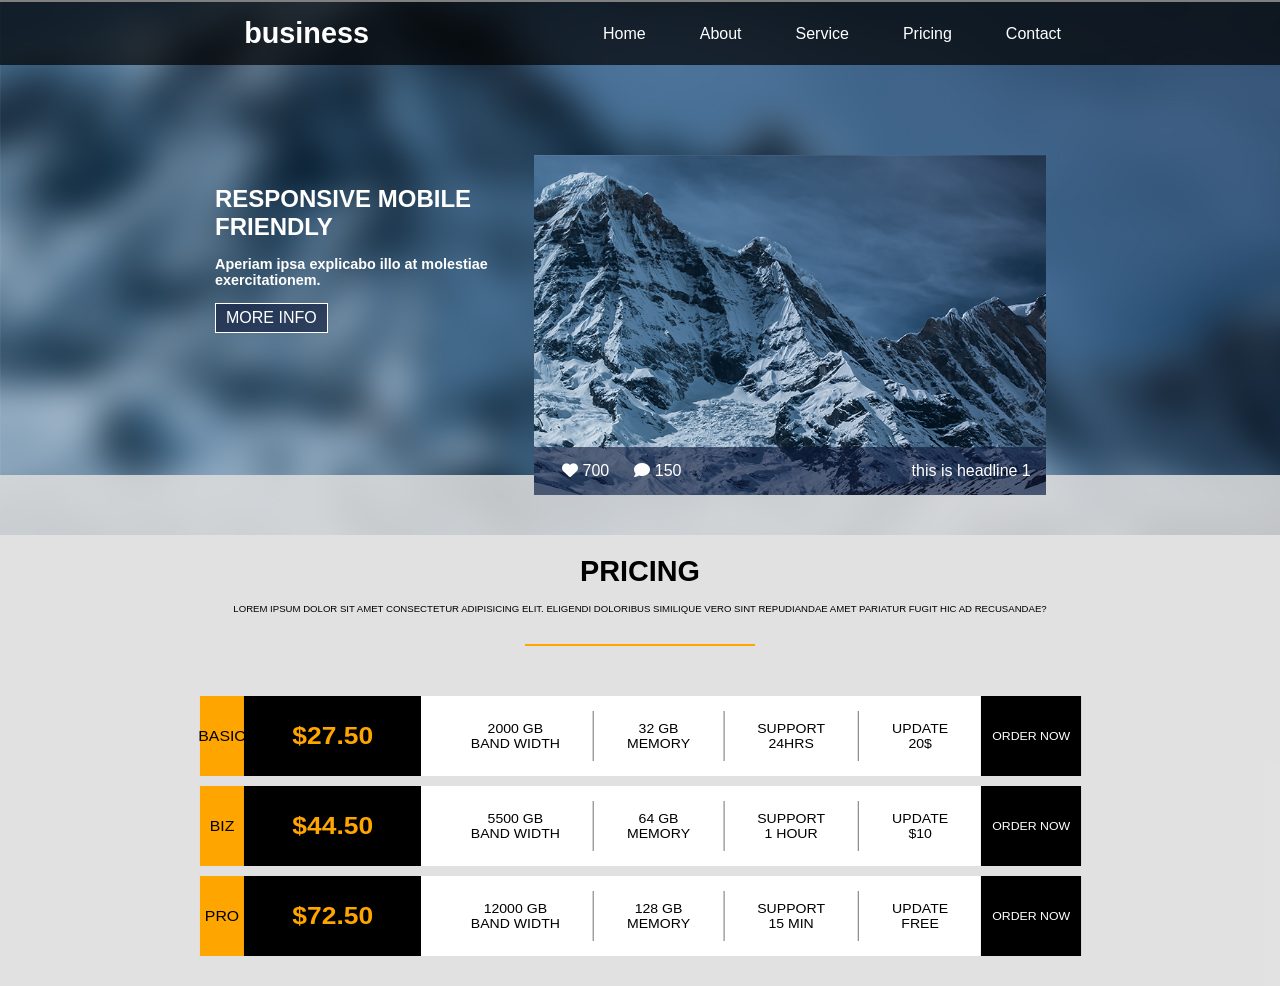
<file: index.html>
<!DOCTYPE html>
<html lang="en">

<head>
    <meta charset="UTF-8">
    <meta http-equiv="X-UA-Compatible" content="IE=edge">
    <meta name="viewport" content="width=device-width, initial-scale=1">
    <link rel="stylesheet" href="./css/all.css">
    <link rel="stylesheet" href="./css/Business.css" type="text/css">
    <title>Business</title>
</head>

<body>
    <section id="sec-1">
        <header>
            <div class="logo">busi<span>ne</span>ss</div>
            <nav>
                <a href="#">Home</a>
                <a href="#">About</a>
                <a href="#">Service</a>
                <a href="#sec-7">Pricing</a>
                <a href="#">Contact</a>
            </nav>
        </header>

        <div class="container">
            <article class="left">
                <h3>
                    responsive mobile friendly
                </h3>
                <p>
                    Aperiam ipsa explicabo illo at molestiae exercitationem.
                </p>
                <a href="#">more info</a>
            </article>
            <article class="right">
                <div class="pic">
                    <footer>
                        <div class="lc">
                            <div><i class="fa-solid fa-heart"></i>700</div>
                            <div><i class="fa-solid fa-comment"></i>150</div>
                        </div>
                        <div>this is headline 1</div>
                    </footer>
                </div>
            </article>

        </div>

    </section>

    <section id="sec-7">
        <div class="container">
            <h2>pricing</h2>
            <p>
                Lorem ipsum dolor sit amet consectetur adipisicing elit.
                Eligendi doloribus similique vero sint repudiandae amet pariatur fugit hic ad recusandae?
            </p>
            <div class="box"></div>
            <div class="body">
                <article>
                    <div class="biz">basic</div>
                    <div class="pricing">$27.50</div>
                    <div class="bet">
                        <div class="b-w">2000 gb<br> band width</div>
                        <div class="memory">32 gb <br>memory</div>
                        <div class="hrs">support<br> 24hrs</div>
                        <div class="update">update<br> 20$</div>
                    </div>
                    <div class="order">order now</div>
                </article>
                <article>
                    <div class="biz">biz</div>
                    <div class="pricing">$44.50</div>
                    <div class="bet">
                        <div class="b-w">5500 gb<br> band width</div>
                        <div class="memory">64 gb <br>memory</div>
                        <div class="hrs">support<br> 1 hour</div>
                        <div class="update">update<br> $10</div>
                    </div>
                    <div class="order">order now</div>
                </article>
                <article>
                    <div class="biz">pro</div>
                    <div class="pricing">$72.50</div>
                    <div class="bet">
                        <div class="b-w">12000 gb<br> band width</div>
                        <div class="memory">128 gb <br>memory</div>
                        <div class="hrs">support<br> 15 min</div>
                        <div class="update">update<br> free</div>
                    </div>
                    <div class="order">order now</div>
                </article>
            </div>
        </div>
    </section>

</body>

</html>
</file>
<file: css/Business.css>
* {
    margin: 0;
    padding: 0;
    box-sizing: border-box;
}

html {
    font-size: 16px;
    font-family: 'Segoe UI', Tahoma, Geneva, Verdana, sans-serif;
}

.container {
    margin-left: 15px;
    margin-right: 15px;
}

#sec-1 {
    background-image: url("../images/Banner-bg.jpg");
    border-bottom: 60px solid #dddd;

}


#sec-1 header {
    display: flex;
    justify-content: space-between;
    margin: auto;
    background-color: rgba(0, 0, 0, 0.7);
    border-top: 2px solid gray;

}

#sec-1 .logo {
    /* background-color: aqua; */
    flex-grow: 1;
    max-width: 30%;
    padding: 15px;
    font-size: 1.8rem;
    font-weight: bold;
    display: flex;
    justify-content: flex-end;
    color: white;

}

#sec-1 header nav {
    /* background-color: cornflowerblue; */
    display: flex;
    align-items: center;
    justify-content: space-around;
    width: 40%;
    margin-right: 15%;



}

#sec-1 header nav a {
    text-decoration: none;
    color: white;
}


#sec-1 .container {
    display: flex;
    justify-content: space-around;
    padding-top: 60px;
}

#sec-1 article:first-of-type {
    margin-left: 200px;
    padding-top: 60px;
}

#sec-1 .container .left h3 {
    text-transform: uppercase;
    font-size: 1.5rem;
    font-weight: 700;
    color: white;
    margin-bottom: 15px;
}

#sec-1 .container .left p {
    font-weight: 600;
    font-size: 0.9rem;
    color: white;
    margin-bottom: 15px;
}

#sec-1 .container .left a {
    display: inline-block;
    text-transform: uppercase;
    text-decoration: none;
    color: white;
    background-color: rgba(12, 23, 56, 0.6);
    padding: 5px 10px;
    border: thin white solid;
}

#sec-1 .container .right {
    position: relative;
    width: 70%;
    height: 350px;
}

#sec-1 .container .pic {
    background-image: url("../images/img1.jpg");
    background-position: center center;
    background-repeat: no-repeat;
    background-size: cover;
    height: 340px;
    width: 70%;
    position: relative;
    position: absolute;
    bottom: -20px;

}

#sec-1 .container .pic footer {
    display: flex;
    justify-content: space-between;
    background-color: rgba(12, 23, 56, 0.6);
    padding: 15px;
    color: white;
    position: absolute;
    bottom: 0;
    width: 100%;

}

#sec-1 .container .pic footer .lc {
    display: flex;
    width: 30%;
    justify-content: space-around;
}

#sec-1 .container .pic footer .lc i {
    color: white;
    margin-right: 5px;
}









#sec-7 {
    background-color: #dddd;
    padding: 20px 50px;
}

#sec-7 h2 {
    text-transform: uppercase;
    font-size: 1.8rem;
    font-weight: 600;
    text-align: center;
    margin-bottom: 15px;
}

#sec-7 p {
    text-transform: uppercase;
    font-size: 0.6rem;
    font-weight: 400;
    text-align: center;
    margin-bottom: 20px;
}

#sec-7 .box {
    border-bottom: 2px solid orange;
    width: 20%;
    margin: 30px auto 50px;
}

#sec-7 article {
    display: flex;
    /* background-color: white; */
    width: 70%;
    margin: auto;
    text-align: center;
    /* padding: 20px; */
    margin-bottom: 10px;
    display: flex;
    justify-content: center;
    transform: scalex(1.1);
    /* background-image: linear-gradient(to right, orange 5%, black 5%, black 25%, white 25%, white 90%, black 90%, black 100%); */
}


#sec-7 article .biz {
    background-color: orange;
    display: flex;
    justify-content: center;
    align-items: center;
    width: 5%;
    text-transform: uppercase;
    font-size: 0.9rem;
}



#sec-7 article .pricing {
    flex-grow: 1;
    background-color: black;
    color: orange;
    max-width: 20%;
    display: flex;
    justify-content: center;
    align-items: center;
    text-transform: uppercase;
    font-size: 1.5rem;
    font-weight: 600;

}

#sec-7 article .bet {
    display: flex;
    justify-content: center;
    align-items: center;
    padding: 15px;
    background-color: white;
    padding-right: 0;
}

#sec-7 article .bet .b-w,
#sec-7 article .bet .memory,
#sec-7 article .bet .hrs,
#sec-7 article .bet .update {
    padding: 10px 30px;
    border-right: solid thin gray;
    text-transform: uppercase;
    font-size: 0.8rem;

}

#sec-7 article .bet .update {
    border-right: none;
}

#sec-7 article .order {
    display: flex;
    justify-content: center;
    align-items: center;
    padding: 10px;
    background-color: black;
    color: white;
    text-transform: uppercase;
    font-size: 0.7rem;
    font-weight: 500;
}
</file>
